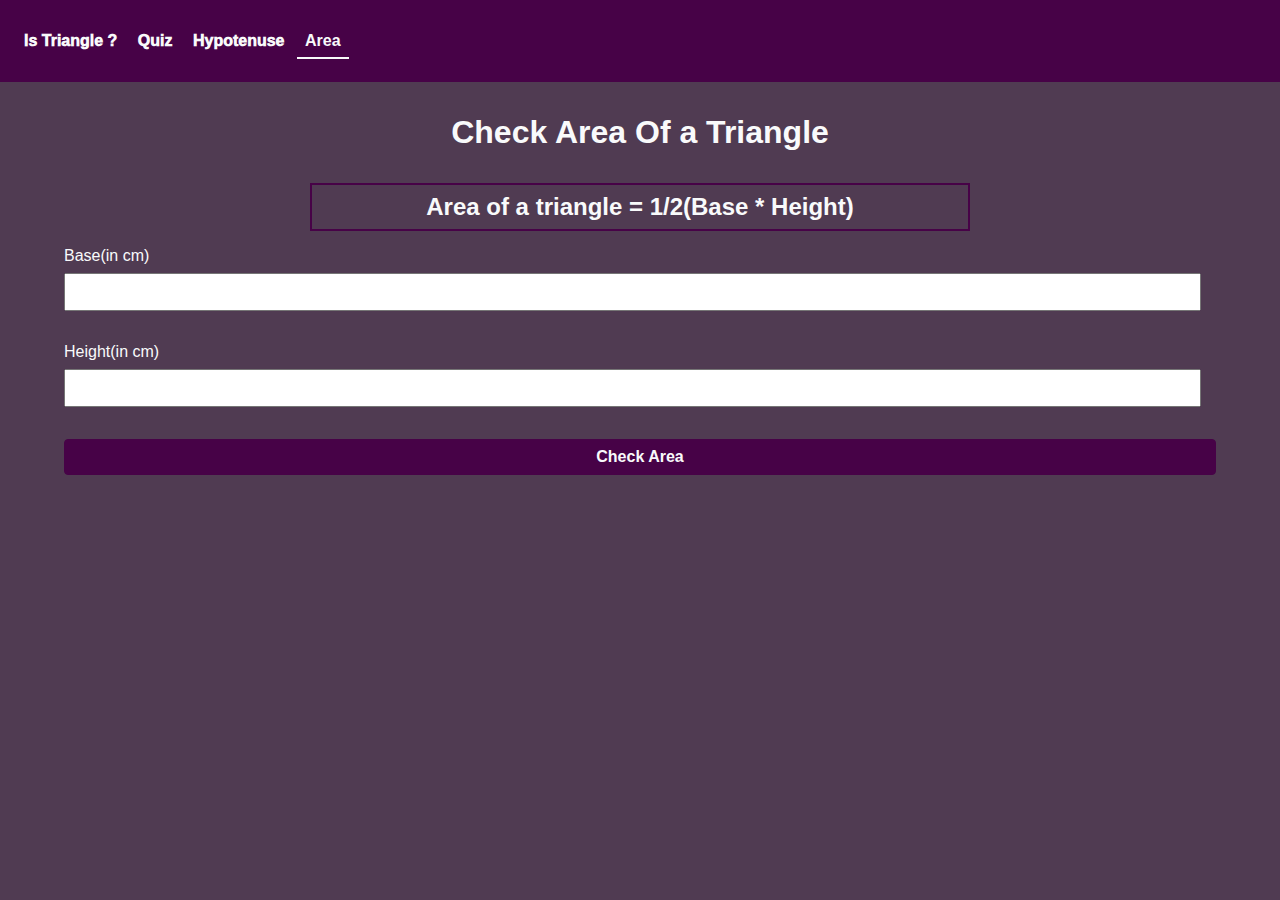
<file: area.html>
<!DOCTYPE html>
<html lang="en">

<head>
    <meta charset="UTF-8">
    <meta http-equiv="X-UA-Compatible" content="IE=edge">
    <meta name="viewport" content="width=device-width, initial-scale=1.0">
    <title>Area</title>
    <link rel="stylesheet" href="./style.css">
</head>

<body>
    <nav class="navigation">
        <a href="./index.html">Is Triangle ?</a>
        <a href="./quiz.html">Quiz</a>
        <a href="./hypotenuse.html">Hypotenuse</a>
        <a href="./area.html" class="item-active">Area</a>
    </nav>
    <h1 class="heading">Check Area Of a Triangle</h1>
    <h2 class="formula">Area of a triangle = 1/2(Base * Height)</h2>
    <div class="angle-container">
        <div class="input-container">
            <label for="base">Base(in cm)
					<input class="area-input" id="base" />
				</label>
        </div>
        <div class="input-container">
            <label for="height">Height(in cm)
					<input class="area-input" id="height" />
				</label>
        </div>
        <button id="area-btn" class="btn">Check Area</button>
    </div>
    <h2 id="area-output" class="output"></h2>

    <script src="./area.js "></script>
    </div>
</body>

</html>
</file>
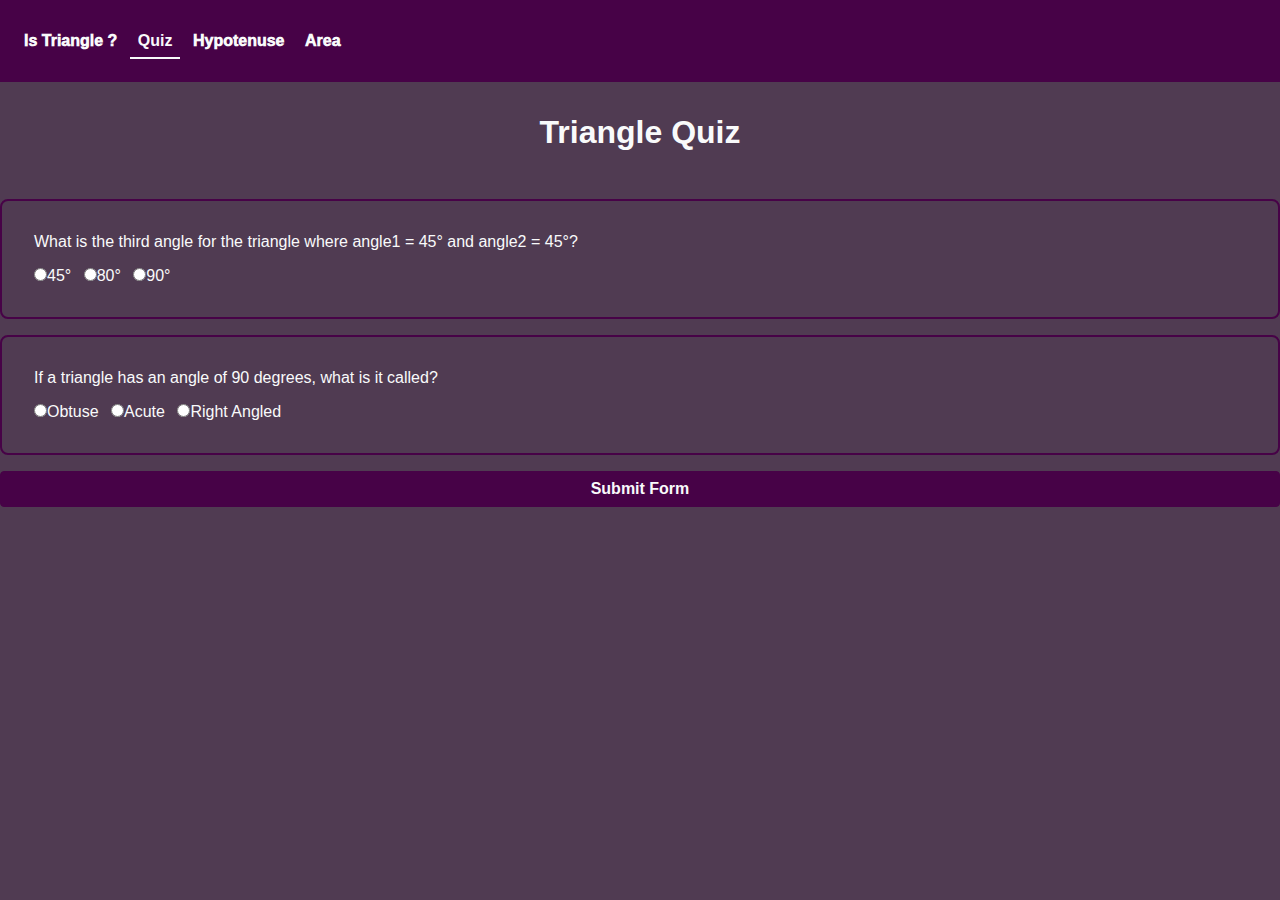
<file: quiz.html>
<!DOCTYPE html>
<html lang="en">

<head>
    <meta charset="UTF-8">
    <meta http-equiv="X-UA-Compatible" content="IE=edge">
    <meta name="viewport" content="width=device-width, initial-scale=1.0">
    <title>Triangle Quiz</title>
    <link rel=" Stylesheet" href="./style.css">
</head>

<body>
    <nav class="navigation">
        <a href="./index.html">Is Triangle ?</a>
        <a href="./quiz.html" class="item-active">Quiz</a>
        <a href="./hypotenuse.html">Hypotenuse</a>
        <a href="./area.html">Area</a>
    </nav>
    <h1 class="heading"> Triangle Quiz</h1>
    <form class="quiz-form">
        <div class="quiz-container">
            <p> What is the third angle for the triangle where angle1 = 45° and angle2 = 45°?</p>
            <label><input type="radio" name="question1" value="45°" />45°</label>
            <label><input type="radio" name="question1" value="80°" />80°</label>
            <label><input type="radio" name="question1" value="90°" />90°</label>

        </div>
        <div class="quiz-container">
            <p> If a triangle has an angle of 90 degrees, what is it called?</p>
            <label><input type="radio" name="question2" value="Obtuse" />Obtuse</label>
            <label><input type="radio" name="question2" value="Acute" />Acute</label>
            <label><input type="radio" name="question2" value="Right Angled" />Right Angled</label>
        </div>

    </form>
    <button id="submit-answer" class="btn">Submit Form</button>
    <div class="output"></div>
    <script src="./quiz.js"></script>

</body>

</html>
</file>
<file: style.css>
* {
         --primary-color: #470247;
         --background-color: #503b52;
         --text-color: #f9fafb;
         margin: 0;
         padding: 0;
         font-family: 'Montserrat', sans-serif;
     }
     
     a {
         text-decoration: none;
         color: var(--text-color);
         padding: 0.5rem;
         font-weight: 1000;
         font-size: 1rem;
     }
     
     .container {
         width: 90%;
         margin: auto;
     }
     
     body {
         color: var(--text-color);
         background: var(--background-color);
     }
     
     .navigation {
         background-color: var( --primary-color);
         font: normal;
         text-align: left;
         padding: 2rem 1rem;
     }
     
     .item-active {
         border-bottom: 2px solid;
         font-weight: bold;
     }
     
     .heading {
         text-align: center;
         padding: 2rem;
     }
     
     .formula {
         text-align: center;
         width: 90%;
         margin: auto;
         padding: .5rem;
         border: 2px solid var(--primary-color);
     }
     
     @media only screen and (min-width: 600px) {
         .angle-container,
         .container,
         .formula {
             width: 50%;
         }
     }
     
     .btn {
         padding: 0.5rem;
         background: var(--primary-color);
         color: var(--text-color);
         border: 1px solid var(--primary-color);
         border-radius: 0.25rem;
         width: 100%;
         font-weight: bold;
         font-family: 'Montserrat', sans-serif;
         font-size: 1rem;
     }
     
     .quiz-container p {
         margin-bottom: 1rem;
     }
     
     .quiz-container label {
         margin-right: 0.5rem;
     }
     
     .angle-container {
         width: 90%;
         margin: auto;
     }
     
     .quiz-container {
         padding: 2rem;
         border: 2px solid var(--primary-color);
         border-radius: 0.5rem;
         margin: 1rem 0;
     }
     
     .input-container {
         margin: 1rem 0;
     }
     
     .input-container input {
         padding: 0.5rem;
         font-size: 1rem;
         width: 97%;
         margin: 0.5rem 1rem 1rem 0;
     }
     
     .output {
         text-align: center;
         margin: 2rem 0;
     }
</file>
